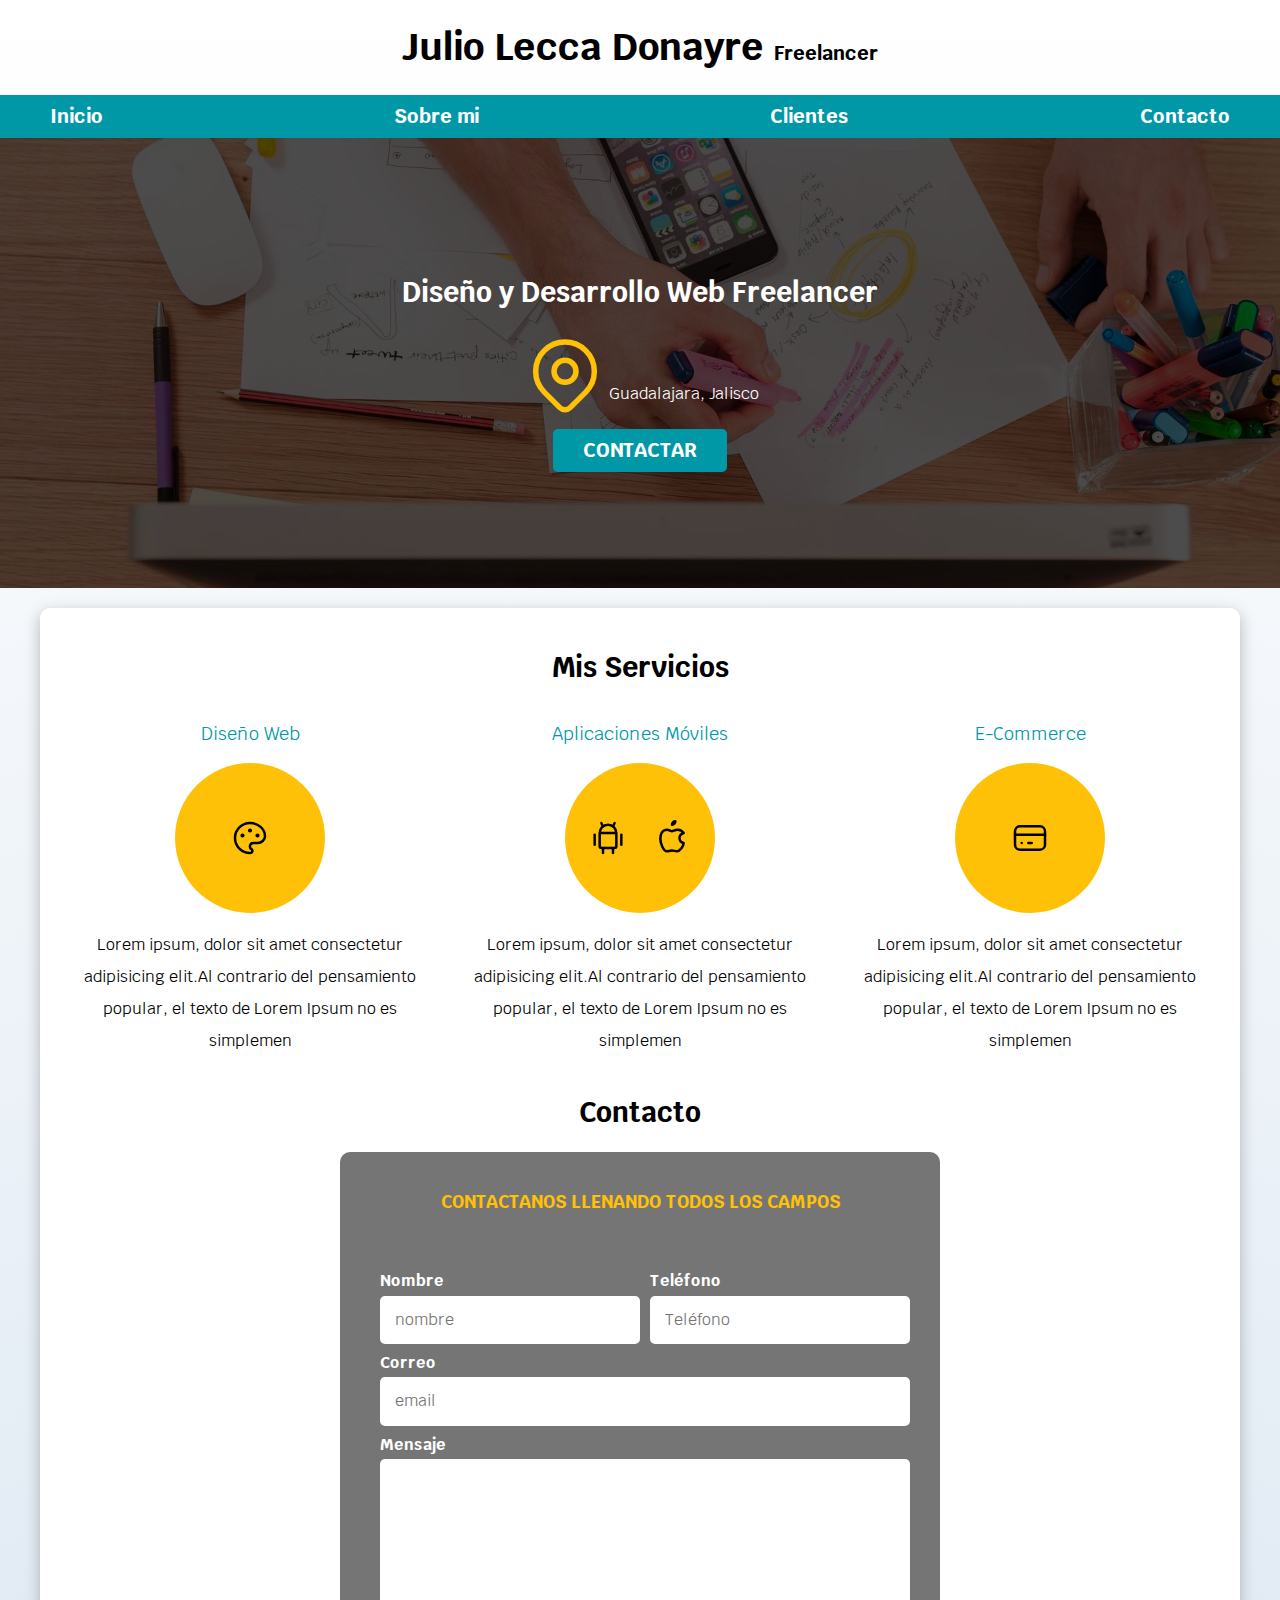
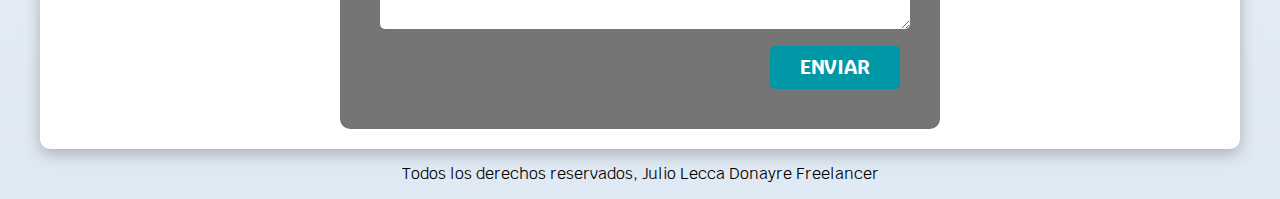
<file: Index.html>
<!DOCTYPE html>
<html lang="en">
<head>

    <meta charset="UTF-8">
    <meta name="viewport" content="width=device-width, initial-scale=1.0">
    <title>Diseñador Freelancer</title>
    <link rel="preload" href="css/normlize.css" as="style">
    <link rel="stylesheet" href="css/normlize.css"
    <link rel="preconnect" href="https://fonts.gstatic.com">
    <link href="https://fonts.googleapis.com/css2?family=Krub:wght@400;700&display=swap" rel="stylesheet">
    <link rel="preload" href="css/styles.css" as="style">
    <link  href="css/styles.css" rel="stylesheet">
</head>
<body> 
    <header>
       <h1 class="titulo">Julio Lecca Donayre <span>Freelancer</span></h1>
    </header>
    <div class="nav-bg">
      <nav class="navegacion-principal contenedor">
        <a href="#">Inicio</a>
        <a href="#">Sobre mi</a>
        <a href="#">Clientes</a>
        <a href="#">Contacto</a>
      </nav>
    </div>
    <section class="hero">
        <div class="contenido-hero">
            <h2>Diseño y Desarrollo Web <span>Freelancer</span></h2>

          <div class="ubicacion"> 
            <svg xmlns="http://www.w3.org/2000/svg" class="icon icon-tabler icon-tabler-map-pin" width="88" height="88" viewBox="0 0 24 24" stroke-width="1.5" stroke="#ffc107" fill="none" stroke-linecap="round" stroke-linejoin="round">
              <path stroke="none" d="M0 0h24v24H0z" fill="none"/>
              <circle cx="12" cy="11" r="3" />
              <path d="M17.657 16.657l-4.243 4.243a2 2 0 0 1 -2.827 0l-4.244 -4.243a8 8 0 1 1 11.314 0z" />
            </svg>
            <p>Guadalajara, Jalisco</p>
          </div>

         <a class="boton" href="#">Contactar</a>

        </div> <!--contenido hero-->
    </section>

    <main class="contenedor sombra">
        <h2>Mis Servicios</h2>
        <div class="servicios">
          <section class="servicio">
            <h3>Diseño Web</h3>
              <div class="iconos">
                <svg xmlns="http://www.w3.org/2000/svg" class="icon icon-tabler icon-tabler-palette" width="40" height="40" viewBox="0 0 24 24" stroke-width="1.5" stroke="#000000" fill="none" stroke-linecap="round" stroke-linejoin="round">
                  <path stroke="none" d="M0 0h24v24H0z" fill="none"/>
                  <path d="M12 21a9 9 0 1 1 0 -18a9 8 0 0 1 9 8a4.5 4 0 0 1 -4.5 4h-2.5a2 2 0 0 0 -1 3.75a1.3 1.3 0 0 1 -1 2.25" />
                  <circle cx="7.5" cy="10.5" r=".5" fill="currentColor" />
                  <circle cx="12" cy="7.5" r=".5" fill="currentColor" />
                  <circle cx="16.5" cy="10.5" r=".5" fill="currentColor" />
                </svg>
              </div>
              <p>Lorem ipsum, dolor sit amet consectetur adipisicing
                 elit.Al contrario del pensamiento popular, el texto de
                 Lorem Ipsum no es simplemen
              </p>
          </section>
          <section class="servicio">
            <h3>Aplicaciones Móviles</h3>
            <div class="iconos">
              <svg xmlns="http://www.w3.org/2000/svg" class="icon icon-tabler icon-tabler-brand-android" width="40" height="40" viewBox="0 0 24 24" stroke-width="1.5" stroke="#000000" fill="none" stroke-linecap="round" stroke-linejoin="round">
                <path stroke="none" d="M0 0h24v24H0z" fill="none"/>
                <line x1="4" y1="10" x2="4" y2="16" />
                <line x1="20" y1="10" x2="20" y2="16" />
                <path d="M7 9h10v8a1 1 0 0 1 -1 1h-8a1 1 0 0 1 -1 -1v-8a5 5 0 0 1 10 0" />
                <line x1="8" y1="3" x2="9" y2="5" />
                <line x1="16" y1="3" x2="15" y2="5" />
                <line x1="9" y1="18" x2="9" y2="21" />
                <line x1="15" y1="18" x2="15" y2="21" />
              </svg>
              <svg xmlns="http://www.w3.org/2000/svg" class="icon icon-tabler icon-tabler-brand-apple" width="40" height="40" viewBox="0 0 24 24" stroke-width="1.5" stroke="#000000" fill="none" stroke-linecap="round" stroke-linejoin="round">
                <path stroke="none" d="M0 0h24v24H0z" fill="none"/>
                <path d="M9 7c-3 0 -4 3 -4 5.5c0 3 2 7.5 4 7.5c1.088 -.046 1.679 -.5 3 -.5c1.312 0 1.5 .5 3 .5s4 -3 4 -5c-.028 -.01 -2.472 -.403 -2.5 -3c-.019 -2.17 2.416 -2.954 2.5 -3c-1.023 -1.492 -2.951 -1.963 -3.5 -2c-1.433 -.111 -2.83 1 -3.5 1c-.68 0 -1.9 -1 -3 -1z" />
                <path d="M12 4a2 2 0 0 0 2 -2a2 2 0 0 0 -2 2" />
              </svg>

            </div>
              <p>Lorem ipsum, dolor sit amet consectetur adipisicing
                 elit.Al contrario del pensamiento popular, el texto de
                 Lorem Ipsum no es simplemen
              </p>
          </section> 
          <section class="servicio">
           <h3>E-Commerce</h3>
            <div class="iconos">
             <svg xmlns="http://www.w3.org/2000/svg" class="icon icon-tabler icon-tabler-credit-card" width="40" height="40" viewBox="0 0 24 24" stroke-width="1.5" stroke="#000000" fill="none" stroke-linecap="round" stroke-linejoin="round">
                <path stroke="none" d="M0 0h24v24H0z" fill="none"/>
                <rect x="3" y="5" width="18" height="14" rx="3" />
                <line x1="3" y1="10" x2="21" y2="10" />
                <line x1="7" y1="15" x2="7.01" y2="15" />
                <line x1="11" y1="15" x2="13" y2="15" />
             </svg>
            </div> 
             <p>Lorem ipsum, dolor sit amet consectetur adipisicing
              elit.Al contrario del pensamiento popular, el texto de
              Lorem Ipsum no es simplemen
             </p>
          </section>
        </div>
    <section>
        <h2>Contacto</h2>
        <form class="formulario">
           <fieldset class="formulario">
               <legend class="formulario">Contactanos llenando todos los campos</legend>
          <div class="contenedor-campos">
            <div class="campo">
               <label>Nombre</label>
               <input class="input-text" type="text" placeholder="nombre">
            </div>
            <div class="campo">
               <label>Teléfono</label>
               <input class="input-text" type="tel" placeholder="Teléfono">
            </div>
            <div class="campo">
               <label>Correo</label>
               <input  class="input-text" type="email" placeholder="email">
            </div>
            <div class="campo">
               <label>Mensaje</label>
               <textarea class="input-text"></textarea>
            </div>
          </div> <!--Contenedor-campos-->
            <div class="alinear-derecha flex">
               <input  class="boton w-sm-100" type="submit" value="Enviar">
            </div>
          
          </fieldset>
        </form>
    </section>

  </main>
     
    <footer class="footer">
        <p>Todos los derechos reservados, Julio Lecca Donayre Freelancer</p>
    </footer>
     

    
     
</body>
</html>
</file>
<file: css/styles.css>
:root {
    --blanco: #ffffff;
    --oscuro: #212121;
    --primario: rgba(255,193,7,1);
    --secundario: #0097A7;
    --gris: #757575;
    --grisClaro: #DFE9F3; 

}
/*Globales*/

html {
    font-size: 62.5%;
    box-sizing: border-box; /*Hack to Box Model */
    scroll-snap-type: y mandatory;
}
*, *:before, *:after {
    box-sizing: inherit;
  }

body {
    font-size: 16px;
    font-family:'Krub', sans-serif;
    background-image: linear-gradient(to top, var(--grisClaro) 0%, var(--blanco) 100%);
}

.boton {
    background-color: var(--secundario);
    color: var(--blanco);
    padding: 1rem 3rem;
    margin-top: 1rem;
    font-size: 2rem;
    text-decoration: none;
    text-transform: uppercase;
    font-weight: bold;
    border-radius: .5rem;
    width: 100%;
    text-align: center;
    border: none;
}

@media (min-width: 768px) {
    .boton {
        width: auto;
    }
}
.boton:hover {
    cursor: pointer;
}
    
.contenedor {
    max-width: 120rem;
    margin: 0 auto;
}

.sombra {
     box-shadow: 0px 5px 15px 0px rgba(112, 112, 112, 0.48);
     background-color: var(--blanco);
     padding: 2rem;
     border-radius: 1rem;
}

/*Navegacion*/

.nav-bg {
    background-color: var(--secundario);
    /*se muestra como un display block, por lo tanto
    sombrea todo el espacio del elemento de derecha a izquierda*/
}

.navegacion-principal {
     display: flex;
     flex-direction: column;
     justify-content: space-between;
    
}


@media (min-width: 768px) {
    .navegacion-principal {
        flex-direction: row;
        justify-content: space-between;

    }
    
}
/*tipografia*/

h1 {
    font-size: 3.8rem;
    
}

h2 {
    font-size: 2.8rem
    
}

h3 {
    font-size: 1.8rem;
    
}

h1, h2, h3 {
     text-align: center;
}

/*Titulo*/
.titulo span {
    font-size: 2rem;
   
}
/*---utilidades---*/

.w-sm-100 {
    width: 100%;
}

@media (min-width: 768px) {
    .w-sm-100{
        width: auto;
    }
}
.flex {
    display: flex;
}

.alinear-derecha {
    justify-content: flex-end;
}


/*Navegacion*/

.nav-bg {
    background-color: var(--secundario);
    /*se muestra como un display block, por lo tanto
    sombrea todo el espacio del elemento de derecha a izquierda*/
}

.navegacion-principal {
     display: flex;
     flex-direction: column;
     justify-content: space-between;


}

@media (min-width: 768px) {
    .navegacion-principal {
        flex-direction: row;
        justify-content: space-between;

    }
    
}

.navegacion-principal a {
    display: block;
    text-align: center;
    color: var(--blanco);
    text-decoration: none;
    font-size: 2rem;
    font-weight: bold;
    padding: 1rem;
}

.navegacion-principal a:hover{
    background-color: var( --primario) ;
    color: var(--oscuro);

}

/*Hero*/
.hero {
    background-image: url(../img/hero.jpg);
    background-repeat: no-repeat;
    background-size: cover;
    height: 450px;
    position: relative;
    margin-bottom: 2rem;
}

.contenido-hero {
    position: absolute;
    background-color: rgb(0 0 0/ 70%);
    width: 100%;
    height: 100%;
    display: flex;
    flex-direction:column;
    align-items: center;
    justify-content: center;

}

.contenido-hero h2,
.contenido-hero p {
       color: var(--blanco);
}

.contenido-hero .ubicacion {
    display: flex;
    align-items: flex-end;
}

.servicio,
.navegacion-principal,
.formulario {
    scroll-snap-align: center;
    scroll-snap-stop: always;
}

/*Servicios*/

@media (min-width: 768px) {
       .servicios {
           display:grid;
           grid-template-columns: repeat(3, 1fr);
           column-gap: 1rem;
       }
}
    
 
.servicio {
   display: flex;
   flex-direction: column;
   align-items: center;

}

.servicio h3 {

     color: var(--secundario);
     font-weight: normal;

}

.servicio p {
     line-height: 2;
     text-align: center;
}

.servicio .iconos {
      height: 15rem;
      width: 15rem;
      background-color: var(--primario);
      border-radius: 50%;
      display: flex;
      justify-content: space-evenly;
      align-items: center;
}

/*------Contacto--------*/

.formulario {
    background-color: var(--gris);
    width: min( 60rem, 100% );
    margin: 0 auto;
    padding: 2rem;
    border-radius: 1rem;

}

.formulario fieldset {
    border: none;
}

.formulario legend {
    text-align: center;
    font-size: 1.8rem;
    text-transform: uppercase;
    font-weight: 700;
    margin-bottom: 2rem;
    color: var(--primario);
}
@media (min-width: 768px) {
     .contenedor-campos{
          display: grid;
          grid-template-columns: 50% 50%;
          grid-template-rows: auto auto 20rem;
          column-gap: 1rem;
}
    .campo:nth-child(3),
    .campo:nth-child(4) {
       grid-column: 1 /3;
}

}

.campo {
    margin-bottom: 1rem;
}

.campo label {
    color: var(--blanco);
    font-weight: bold;
    margin-bottom: .5rem;
    display: block;
}
.campo textarea {
    height: 17rem;
}


.input-text {
    width: 100%;
    border: none;
    padding: 1.5rem;
    border-radius: .5rem;
} 

/*____footer_____*/

.footer {

    text-align: center;
}
</file>
<file: css/normlize.css>
/*! normalize.css v8.0.1 | MIT License | github.com/necolas/normalize.css */

/* Document
   ========================================================================== */

/**
 * 1. Correct the line height in all browsers.
 * 2. Prevent adjustments of font size after orientation changes in iOS.
 */

html {
  line-height: 1.15; /* 1 */
  -webkit-text-size-adjust: 100%; /* 2 */
}

/* Sections
   ========================================================================== */

/**
 * Remove the margin in all browsers.
 */

body {
  margin: 0;
}

/**
 * Render the `main` element consistently in IE.
 */

main {
  display: block;
}

/**
 * Correct the font size and margin on `h1` elements within `section` and
 * `article` contexts in Chrome, Firefox, and Safari.
 */

h1 {
  font-size: 2em;
  margin: 0.67em 0;
}

/* Grouping content
   ========================================================================== */

/**
 * 1. Add the correct box sizing in Firefox.
 * 2. Show the overflow in Edge and IE.
 */

hr {
  box-sizing: content-box; /* 1 */
  height: 0; /* 1 */
  overflow: visible; /* 2 */
}

/**
 * 1. Correct the inheritance and scaling of font size in all browsers.
 * 2. Correct the odd `em` font sizing in all browsers.
 */

pre {
  font-family: monospace, monospace; /* 1 */
  font-size: 1em; /* 2 */
}

/* Text-level semantics
   ========================================================================== */

/**
 * Remove the gray background on active links in IE 10.
 */

a {
  background-color: transparent;
}

/**
 * 1. Remove the bottom border in Chrome 57-
 * 2. Add the correct text decoration in Chrome, Edge, IE, Opera, and Safari.
 */

abbr[title] {
  border-bottom: none; /* 1 */
  text-decoration: underline; /* 2 */
  text-decoration: underline dotted; /* 2 */
}

/**
 * Add the correct font weight in Chrome, Edge, and Safari.
 */

b,
strong {
  font-weight: bolder;
}

/**
 * 1. Correct the inheritance and scaling of font size in all browsers.
 * 2. Correct the odd `em` font sizing in all browsers.
 */

code,
kbd,
samp {
  font-family: monospace, monospace; /* 1 */
  font-size: 1em; /* 2 */
}

/**
 * Add the correct font size in all browsers.
 */

small {
  font-size: 80%;
}

/**
 * Prevent `sub` and `sup` elements from affecting the line height in
 * all browsers.
 */

sub,
sup {
  font-size: 75%;
  line-height: 0;
  position: relative;
  vertical-align: baseline;
}

sub {
  bottom: -0.25em;
}

sup {
  top: -0.5em;
}

/* Embedded content
   ========================================================================== */

/**
 * Remove the border on images inside links in IE 10.
 */

img {
  border-style: none;
}

/* Forms
   ========================================================================== */

/**
 * 1. Change the font styles in all browsers.
 * 2. Remove the margin in Firefox and Safari.
 */

button,
input,
optgroup,
select,
textarea {
  font-family: inherit; /* 1 */
  font-size: 100%; /* 1 */
  line-height: 1.15; /* 1 */
  margin: 0; /* 2 */
}

/**
 * Show the overflow in IE.
 * 1. Show the overflow in Edge.
 */

button,
input { /* 1 */
  overflow: visible;
}

/**
 * Remove the inheritance of text transform in Edge, Firefox, and IE.
 * 1. Remove the inheritance of text transform in Firefox.
 */

button,
select { /* 1 */
  text-transform: none;
}

/**
 * Correct the inability to style clickable types in iOS and Safari.
 */

button,
[type="button"],
[type="reset"],
[type="submit"] {
  -webkit-appearance: button;
}

/**
 * Remove the inner border and padding in Firefox.
 */

button::-moz-focus-inner,
[type="button"]::-moz-focus-inner,
[type="reset"]::-moz-focus-inner,
[type="submit"]::-moz-focus-inner {
  border-style: none;
  padding: 0;
}

/**
 * Restore the focus styles unset by the previous rule.
 */

button:-moz-focusring,
[type="button"]:-moz-focusring,
[type="reset"]:-moz-focusring,
[type="submit"]:-moz-focusring {
  outline: 1px dotted ButtonText;
}

/**
 * Correct the padding in Firefox.
 */

fieldset {
  padding: 0.35em 0.75em 0.625em;
}

/**
 * 1. Correct the text wrapping in Edge and IE.
 * 2. Correct the color inheritance from `fieldset` elements in IE.
 * 3. Remove the padding so developers are not caught out when they zero out
 *    `fieldset` elements in all browsers.
 */

legend {
  box-sizing: border-box; /* 1 */
  color: inherit; /* 2 */
  display: table; /* 1 */
  max-width: 100%; /* 1 */
  padding: 0; /* 3 */
  white-space: normal; /* 1 */
}

/**
 * Add the correct vertical alignment in Chrome, Firefox, and Opera.
 */

progress {
  vertical-align: baseline;
}

/**
 * Remove the default vertical scrollbar in IE 10+.
 */

textarea {
  overflow: auto;
}

/**
 * 1. Add the correct box sizing in IE 10.
 * 2. Remove the padding in IE 10.
 */

[type="checkbox"],
[type="radio"] {
  box-sizing: border-box; /* 1 */
  padding: 0; /* 2 */
}

/**
 * Correct the cursor style of increment and decrement buttons in Chrome.
 */

[type="number"]::-webkit-inner-spin-button,
[type="number"]::-webkit-outer-spin-button {
  height: auto;
}

/**
 * 1. Correct the odd appearance in Chrome and Safari.
 * 2. Correct the outline style in Safari.
 */

[type="search"] {
  -webkit-appearance: textfield; /* 1 */
  outline-offset: -2px; /* 2 */
}

/**
 * Remove the inner padding in Chrome and Safari on macOS.
 */

[type="search"]::-webkit-search-decoration {
  -webkit-appearance: none;
}

/**
 * 1. Correct the inability to style clickable types in iOS and Safari.
 * 2. Change font properties to `inherit` in Safari.
 */

::-webkit-file-upload-button {
  -webkit-appearance: button; /* 1 */
  font: inherit; /* 2 */
}

/* Interactive
   ========================================================================== */

/*
 * Add the correct display in Edge, IE 10+, and Firefox.
 */

details {
  display: block;
}

/*
 * Add the correct display in all browsers.
 */

summary {
  display: list-item;
}

/* Misc
   ========================================================================== */

/**
 * Add the correct display in IE 10+.
 */

template {
  display: none;
}

/**
 * Add the correct display in IE 10.
 */

[hidden] {
  display: none;
}
</file>
